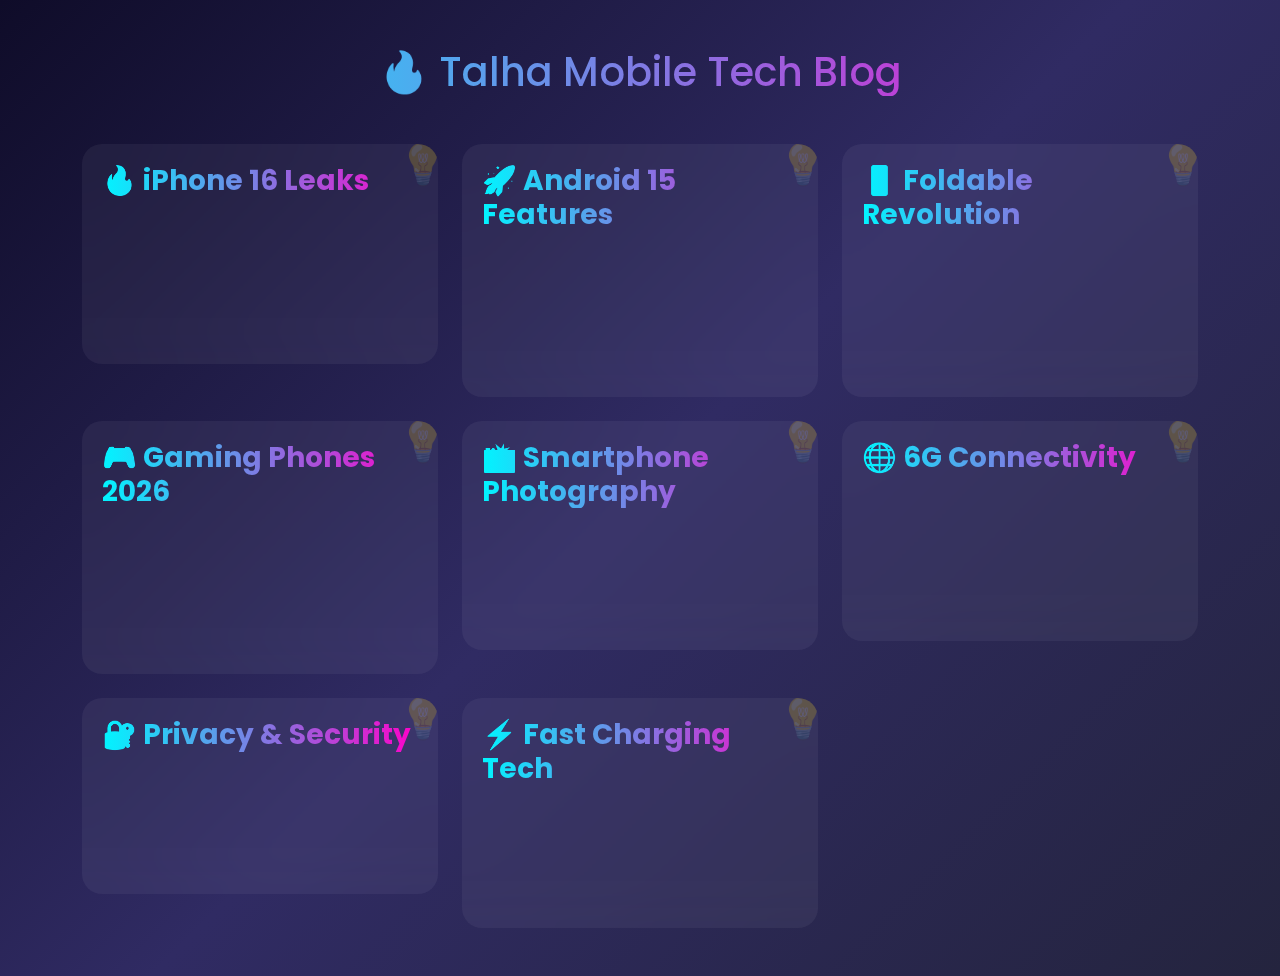
<file: blog.html>
<!DOCTYPE html>
<html lang="en">
<head>
<meta charset="UTF-8">
<meta name="viewport" content="width=device-width, initial-scale=1.0">
<title>Blog - Talha Mobile</title>
<link href="https://cdn.jsdelivr.net/npm/bootstrap@5.3.2/dist/css/bootstrap.min.css" rel="stylesheet">
<link rel="stylesheet" href="style.css">
<style>
/* Animated card hover */
.blog-card {
    background: rgba(255,255,255,0.05);
    backdrop-filter: blur(20px);
    border-radius: 20px;
    padding: 20px;
    transition: transform 0.5s, box-shadow 0.5s;
    color: white;
    position: relative;
    overflow: hidden;
}

.blog-card:hover {
    transform: translateY(-10px) scale(1.03);
    box-shadow: 0 0 30px #00f5ff, 0 0 60px #ff00c8;
}

/* Gradient title inside card */
.blog-card h3 {
    background: linear-gradient(90deg, #00f5ff, #ff00c8);
    -webkit-background-clip: text;
    color: transparent;
    font-weight: bold;
    margin-bottom: 10px;
}

/* Animated floating icon in card */
.blog-card::before {
    content: "💡";
    position: absolute;
    top: -10px;
    right: -10px;
    font-size: 40px;
    opacity: 0.2;
    animation: floatIcon 3s infinite alternate;
}

@keyframes floatIcon {
    0% { transform: translateY(0) rotate(0deg);}
    100% { transform: translateY(-15px) rotate(20deg);}
}

/* Card text animation */
.blog-card p {
    opacity: 0;
    animation: fadeInText 1s forwards;
}

@keyframes fadeInText {
    from { opacity: 0; transform: translateY(15px);}
    to { opacity: 1; transform: translateY(0);}
}
</style>
</head>
<body>

<section class="container py-5">
    <h1 class="text-center mb-5" style="background:linear-gradient(90deg,#00f5ff,#ff00c8);-webkit-background-clip:text;color:transparent;">
        🔥 Talha Mobile Tech Blog
    </h1>

    <div class="row g-4">

        <!-- Blog Post 1 -->
        <div class="col-md-6 col-lg-4">
            <div class="blog-card">
                <h3>🔥 iPhone 16 Leaks</h3>
                <p>The AI camera upgrade and titanium frame are rumored to make the iPhone 16 the most futuristic smartphone yet. Prepare for mind-blowing photography and sleek design!</p>
            </div>
        </div>

        <!-- Blog Post 2 -->
        <div class="col-md-6 col-lg-4">
            <div class="blog-card">
                <h3>🚀 Android 15 Features</h3>
                <p>Discover new privacy enhancements, improved battery optimization, and smooth gesture controls. Android 15 promises an ultra-smart experience for tech enthusiasts.</p>
            </div>
        </div>

        <!-- Blog Post 3 -->
        <div class="col-md-6 col-lg-4">
            <div class="blog-card">
                <h3>📱 Foldable Revolution</h3>
                <p>Samsung and Huawei push foldable technology forward with stunning durability and innovative multi-tasking features. The future of flexible smartphones is here!</p>
            </div>
        </div>

        <!-- Blog Post 4 -->
        <div class="col-md-6 col-lg-4">
            <div class="blog-card">
                <h3>🎮 Gaming Phones 2026</h3>
                <p>ROG and RedMagic dominate the gaming scene with extreme performance, high refresh rates, and advanced cooling. Game on-the-go like a pro!</p>
            </div>
        </div>

        <!-- Blog Post 5 -->
        <div class="col-md-6 col-lg-4">
            <div class="blog-card">
                <h3>📸 Smartphone Photography</h3>
                <p>Capture DSLR-level shots with cutting-edge AI cameras and night modes. Learn tips to elevate your mobile photography to professional standards.</p>
            </div>
        </div>

        <!-- Blog Post 6 -->
        <div class="col-md-6 col-lg-4">
            <div class="blog-card">
                <h3>🌐 6G Connectivity</h3>
                <p>Explore the future of ultra-fast mobile internet, ultra-low latency, and AI-powered network optimization. 6G is set to revolutionize communication globally.</p>
            </div>
        </div>

        <!-- Blog Post 7 -->
        <div class="col-md-6 col-lg-4">
            <div class="blog-card">
                <h3>🔐 Privacy & Security</h3>
                <p>Learn the latest updates on mobile security, from encrypted messaging to AI-driven threat detection. Keep your smartphone and data ultra-safe.</p>
            </div>
        </div>

        <!-- Blog Post 8 -->
        <div class="col-md-6 col-lg-4">
            <div class="blog-card">
                <h3>⚡ Fast Charging Tech</h3>
                <p>Charge your smartphone from 0% to 100% in minutes with cutting-edge 300W+ fast charging. Never wait for your phone to power up again!</p>
            </div>
        </div>

    </div>
</section>

<script src="https://cdn.jsdelivr.net/npm/bootstrap@5.3.2/dist/js/bootstrap.bundle.min.js"></script>
</body>
</html>
</file>
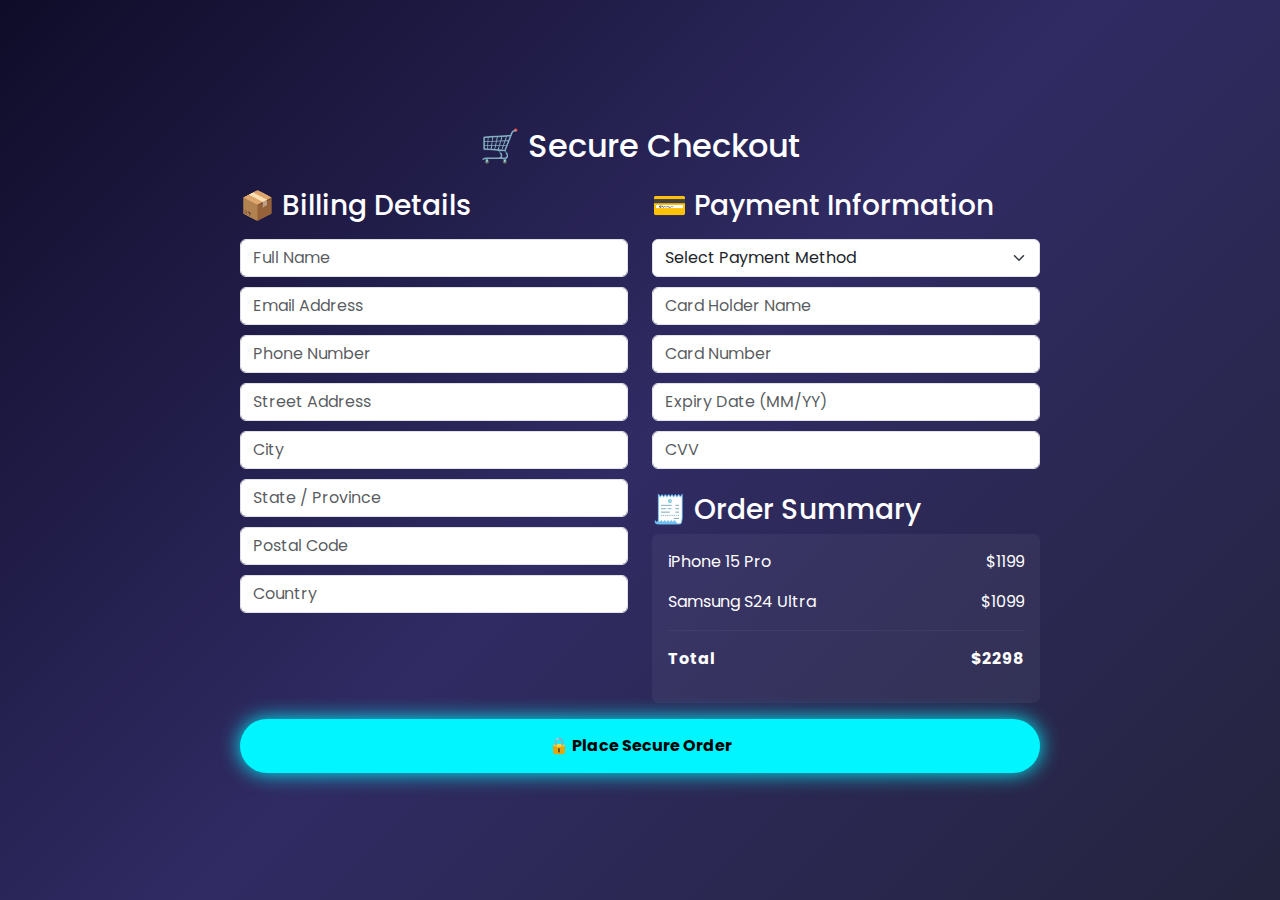
<file: checkout.html>
<!DOCTYPE html>
<html lang="en">
<head>
<meta charset="UTF-8">
<meta name="viewport" content="width=device-width, initial-scale=1.0">
<title>Checkout - Talha Mobile</title>
<link href="https://cdn.jsdelivr.net/npm/bootstrap@5.3.2/dist/css/bootstrap.min.css" rel="stylesheet">
<link rel="stylesheet" href="style.css">
<style>
/* Slide-in animation for checkout form */
@keyframes slideFadeIn {
    0% {opacity:0; transform: translateY(50px);}
    100% {opacity:1; transform: translateY(0);}
}

/* Floating effect for order summary */
.order-summary {
    animation: floatUp 3s ease-in-out infinite alternate;
}

@keyframes floatUp {
    0% {transform: translateY(0px);}
    100% {transform: translateY(-10px);}
}

/* Hover glow for input fields */
.form-control:hover, .form-select:hover {
    box-shadow: 0 0 15px #00f5ff;
    transition: 0.3s;
}

/* Hover glow for summary box */
.order-summary:hover {
    box-shadow: 0 0 25px #ff00c8;
    transition: 0.4s;
    transform: scale(1.02);
}

/* Animate checkout button with pulse */
.btn-glow {
    animation: pulseGlow 2s infinite;
}

@keyframes pulseGlow {
    0%, 100% { box-shadow: 0 0 20px #00f5ff; transform: scale(1); }
    50% { box-shadow: 0 0 35px #ff00c8; transform: scale(1.05); }
}
</style>
</head>
<body>

<div class="form-box container py-5">
  <form class="mx-auto" style="max-width:800px; animation: slideFadeIn 1s ease forwards;">
    <h2 class="text-center mb-4">🛒 Secure Checkout</h2>

    <div class="row g-4">
      <!-- BILLING -->
      <div class="col-md-6">
        <h3 class="mb-3">📦 Billing Details</h3>
        <input type="text" class="form-control mb-2" placeholder="Full Name">
        <input type="email" class="form-control mb-2" placeholder="Email Address">
        <input type="tel" class="form-control mb-2" placeholder="Phone Number">
        <input type="text" class="form-control mb-2" placeholder="Street Address">
        <input type="text" class="form-control mb-2" placeholder="City">
        <input type="text" class="form-control mb-2" placeholder="State / Province">
        <input type="text" class="form-control mb-2" placeholder="Postal Code">
        <input type="text" class="form-control mb-2" placeholder="Country">
      </div>

      <!-- PAYMENT -->
      <div class="col-md-6">
        <h3 class="mb-3">💳 Payment Information</h3>
        <select class="form-select mb-2">
          <option>Select Payment Method</option>
          <option>Credit Card</option>
          <option>Debit Card</option>
          <option>PayPal</option>
          <option>Cash on Delivery</option>
        </select>
        <input type="text" class="form-control mb-2" placeholder="Card Holder Name">
        <input type="text" class="form-control mb-2" placeholder="Card Number">
        <input type="text" class="form-control mb-2" placeholder="Expiry Date (MM/YY)">
        <input type="text" class="form-control mb-2" placeholder="CVV">

        <h3 class="mt-4 mb-2">🧾 Order Summary</h3>
        <div class="p-3 rounded order-summary" style="background:rgba(255,255,255,0.05);">
          <p>iPhone 15 Pro <span class="float-end">$1199</span></p>
          <p>Samsung S24 Ultra <span class="float-end">$1099</span></p>
          <hr style="border-color:rgba(255,255,255,0.2);">
          <p class="fw-bold">Total <span class="float-end">$2298</span></p>
        </div>
      </div>
    </div>

    <button class="btn-glow w-100 mt-3">🔒 Place Secure Order</button>
  </form>
</div>

<script src="https://cdn.jsdelivr.net/npm/bootstrap@5.3.2/dist/js/bootstrap.bundle.min.js"></script>
</body>
</html>
</file>
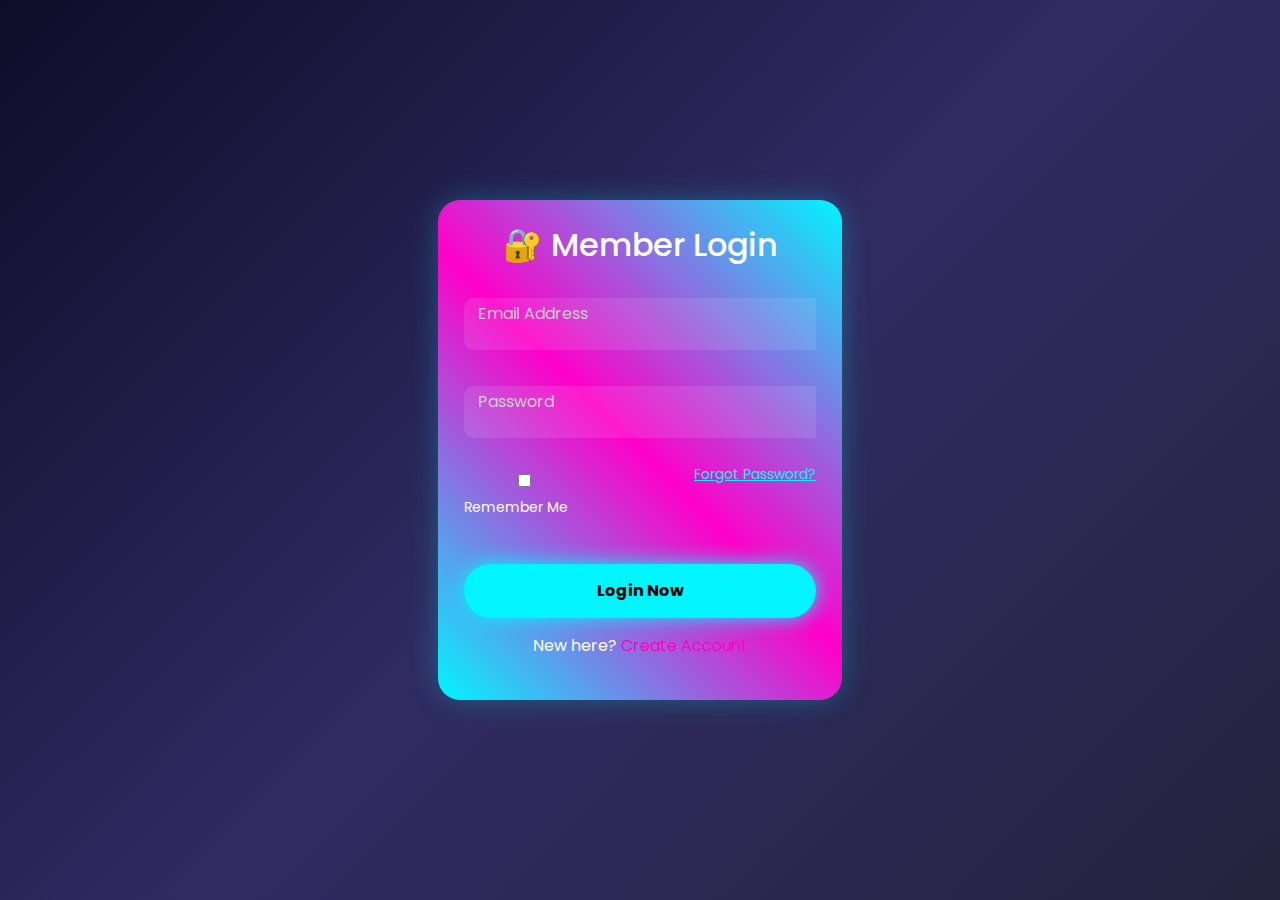
<file: login.html>
<!DOCTYPE html>
<html lang="en">
<head>
<meta charset="UTF-8">
<meta name="viewport" content="width=device-width, initial-scale=1.0">
<title>Login - Talha Mobile</title>
<link href="https://cdn.jsdelivr.net/npm/bootstrap@5.3.2/dist/css/bootstrap.min.css" rel="stylesheet">
<link rel="stylesheet" href="style.css">
</head>
<body>

<div class="login-container d-flex justify-content-center align-items-center">
  <div class="login-box p-4">

    <h2 class="text-center mb-4">🔐 Member Login</h2>

    <form>
      <div class="mb-3 input-group">
        <input type="email" class="form-control" required placeholder=" ">
        <label>Email Address</label>
      </div>

      <div class="mb-3 input-group">
        <input type="password" class="form-control" required placeholder=" ">
        <label>Password</label>
      </div>

      <div class="d-flex justify-content-between mb-3">
        <label style="font-size:14px;"><input type="checkbox"> Remember Me</label>
        <a href="#" style="color:#00f5ff; font-size:14px;">Forgot Password?</a>
      </div>

      <button type="submit" class="btn-glow w-100">Login Now</button>

      <p class="text-center mt-3">New here? <span style="color:#ff00c8;">Create Account</span></p>
    </form>

  </div>
</div>

<script src="https://cdn.jsdelivr.net/npm/bootstrap@5.3.2/dist/js/bootstrap.bundle.min.js"></script>
</body>
</html>
</file>
<file: style.css>
@import url('https://fonts.googleapis.com/css2?family=Poppins:wght@300;500;700&display=swap');

html, body {
    width: 100%;
    overflow-x: hidden;
}

*{
    margin:0;
    padding:0;
    box-sizing:border-box;
    font-family:'Poppins',sans-serif;
}

body{
    background: linear-gradient(135deg,#0f0c29,#302b63,#24243e);
    color:white;
    overflow-x:hidden;
    position:relative;
}

/* ================= NAV ================= */

nav{
    position:fixed;
    width:100%;
    padding:20px 10%;
    display:flex;
    justify-content:space-between;
    align-items:center;
    backdrop-filter:blur(10px);
    background:rgba(255,255,255,0.05);
    z-index:1000;
}

nav a{
    color:white;
    text-decoration:none;
    margin-left:20px;
    transition:0.3s;
}

nav a:hover{
    color:#00f5ff;
}

/* ================= HERO ================= */

.hero{
    height:100vh;
    display:flex;
    flex-direction:column;
    justify-content:center;
    align-items:center;
    text-align:center;
    padding:0 20px;
}

.hero h1{
    font-size:60px;
    background:linear-gradient(90deg,#00f5ff,#ff00c8);
    -webkit-background-clip:text;
    color:transparent;
    animation:fadeIn 2s ease forwards;
}

.hero p{
    margin-top:20px;
    font-size:20px;
    opacity:0;
    animation:fadeIn 2s ease forwards 1s;
}

.btn-glow{
    margin-top:30px;
    padding:15px 40px;
    border:none;
    border-radius:40px;
    background:#00f5ff;
    color:black;
    font-weight:bold;
    cursor:pointer;
    transition:0.4s;
    box-shadow:0 0 20px #00f5ff;
}

.btn-glow:hover{
    background:#ff00c8;
    box-shadow:0 0 25px #ff00c8;
    transform:scale(1.1);
}

/* ================= PRODUCTS ================= */

.products{
    padding:100px 10%;
    display:grid;
    grid-template-columns:repeat(auto-fit,minmax(280px,1fr));
    gap:40px;
}

.card{
    background:rgba(255,255,255,0.05);
    backdrop-filter:blur(20px);
    border-radius:20px;
    padding:20px;
    text-align:center;
    transition:0.5s;
    transform-style:preserve-3d;
}

.card:hover{
    transform:rotateY(10deg) scale(1.05);
    box-shadow:0 0 30px #00f5ff;
}

.card img{
    width:100%;
    border-radius:15px;
}

/* ================= ANIMATIONS ================= */

@keyframes fadeIn{
    from{opacity:0; transform:translateY(20px);}
    to{opacity:1; transform:translateY(0);}
}

/* ================= FORM ================= */

.form-box{
    min-height:100vh;
    display:flex;
    justify-content:center;
    align-items:center;
    padding-top:100px;
}

form{
    background:transparent;
    padding:0;
    border-radius:0;
    backdrop-filter:none;
    width:100%;
}

input, select{
    width:100%;
    padding:12px;
    margin:10px 0;
    border:none;
    border-radius:10px;
    outline:none;
}

/* 🔥 FIRE ANIMATION BACKGROUND */

.fire-bg{
    position:relative;
    overflow:hidden;
}

.fire-bg::before{
    content:"";
    position:absolute;
    width:200%;
    height:200%;
    top:-50%;
    left:-50%;
    background:
        radial-gradient(circle at 50% 50%, rgba(255,0,128,0.2), transparent 60%),
        radial-gradient(circle at 30% 70%, rgba(255,100,0,0.3), transparent 60%),
        radial-gradient(circle at 70% 30%, rgba(255,200,0,0.2), transparent 60%);
    animation:fireMove 6s linear infinite;
    z-index:0;
}

@keyframes fireMove{
    0%{transform:rotate(0deg);}
    100%{transform:rotate(360deg);}
}

/* ================= LOGIN ================= */

.login-container{
    min-height:100vh;
    display:flex;
    justify-content:center;
    align-items:center;
    position:relative;
    overflow:hidden;
    padding:20px;
}

/* Animated Gradient Orbs (FIXED - No Cut) */

.login-container::before,
.login-container::after{
    content:"";
    position:absolute;
    width:350px;
    height:350px;
    border-radius:50%;
    background:radial-gradient(circle,#ff00c8,transparent 70%);
    animation:moveOrb 8s infinite ease-in-out;
    pointer-events:none;
}

.login-container::after{
    background:radial-gradient(circle,#00f5ff,transparent 70%);
    animation-delay:4s;
}

/* SAFE MOVEMENT (No Overflow) */
@keyframes moveOrb{
    0%{transform:translate(-60px,-60px);}
    50%{transform:translate(60px,60px);}
    100%{transform:translate(-60px,-60px);}
}

/* Login Box */

.login-box{
    position:relative;
    z-index:2;
    width:400px;
    max-width:100%;
    padding:40px;
    border-radius:20px;
    backdrop-filter:blur(25px);
    background:rgba(255,255,255,0.05);
    box-shadow:0 0 30px rgba(0,245,255,0.3);
    animation:fadeSlide 1.5s ease forwards;
}

@keyframes fadeSlide{
    from{opacity:0; transform:translateY(40px);}
    to{opacity:1; transform:translateY(0);}
}

/* Floating Labels */

.input-group{
    position:relative;
    margin-bottom:25px;
}

.input-group input{
    width:100%;
    padding:14px;
    border:none;
    border-radius:10px;
    outline:none;
    background:rgba(255,255,255,0.1);
    color:white;
}

.input-group label{
    position:absolute;
    top:14px;
    left:15px;
    color:#ccc;
    transition:0.3s;
    pointer-events:none;
}

.input-group input:focus + label,
.input-group input:not(:placeholder-shown) + label{
    top:-10px;
    left:10px;
    font-size:12px;
    color:#00f5ff;
}

.input-group input:focus{
    box-shadow:0 0 15px #00f5ff;
}

/* Animated Border */

.login-box::before{
    content:"";
    position:absolute;
    inset:-2px;
    border-radius:22px;
    background:linear-gradient(45deg,#00f5ff,#ff00c8,#00f5ff);
    z-index:-1;
    animation:rotateBorder 4s linear infinite;
}

@keyframes rotateBorder{
    0%{filter:hue-rotate(0deg);}
    100%{filter:hue-rotate(360deg);}
}

/* ================= RESPONSIVE ================= */

@media (max-width:500px){
    .hero h1{
        font-size:40px;
    }

    .login-box{
        padding:25px;
    }

    form{
        width:100%;
    }
}
</file>
